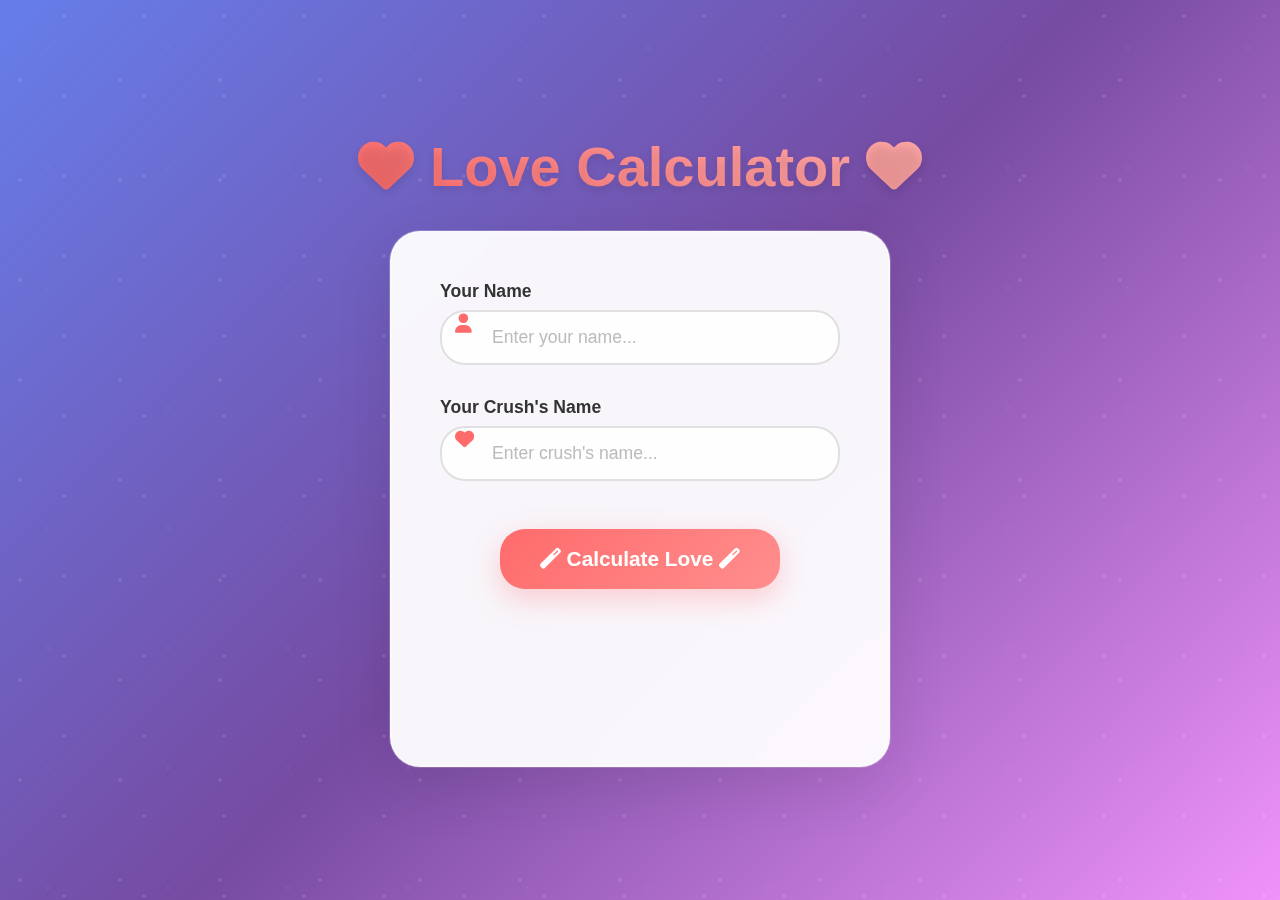
<file: index.html>
<!DOCTYPE html>
<html lang="en">
<head>
    <meta charset="UTF-8">
    <meta name="viewport" content="width=device-width, initial-scale=1.0">
    <link rel="stylesheet" href="index.css">
    <title>💕 Love Calculator 💕</title>
    <link href="https://cdnjs.cloudflare.com/ajax/libs/font-awesome/6.0.0/css/all.min.css" rel="stylesheet">
    <style>   
    </style>
</head>
<body>
    <div class="floating-hearts" id="hearts-container"></div>
    
    <h1><i class="fas fa-heart hearts-animation"></i> Love Calculator <i class="fas fa-heart hearts-animation"></i></h1>
    
    <div class="container">
        <div class="input-group">
            <i class="fas fa-user input-icon"></i>
            <label for="yourName">Your Name</label>
            <input type="text" id="yourName" name="name" placeholder="Enter your name..." required>
        </div>
        
        <div class="input-group">
            <i class="fas fa-heart input-icon"></i>
            <label for="crushName">Your Crush's Name</label>
            <input type="text" id="crushName" name="crushname" placeholder="Enter crush's name..." required>
        </div>
        
        <button id="calculate" class="calculate-btn">
            <i class="fas fa-magic"></i> Calculate Love <i class="fas fa-magic"></i>
        </button>
        
        <div id="result" class="result"></div>
    </div>

    <script src="index.js"></script>
 </body>
</html>
</file>
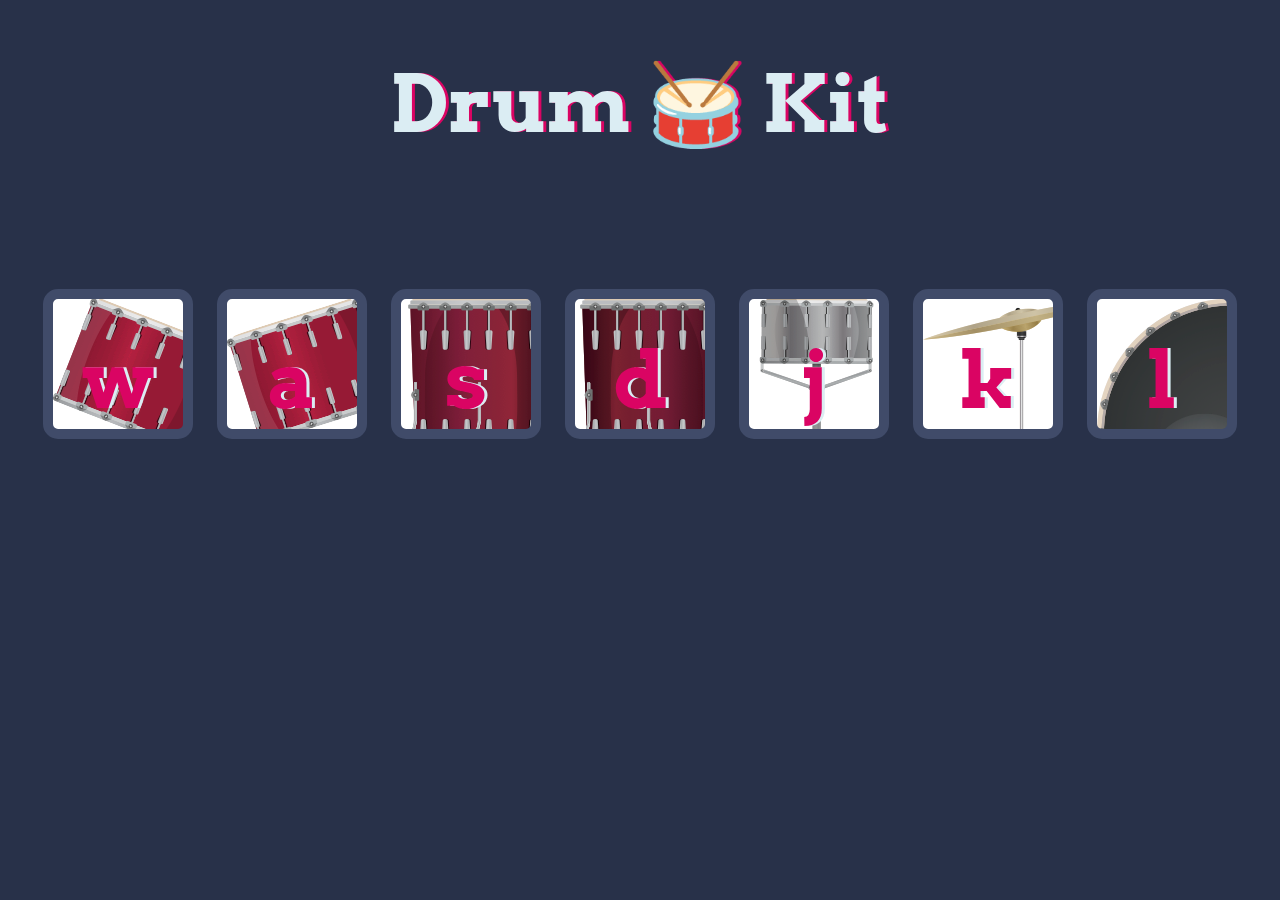
<file: DrumKit/index.html>
<!DOCTYPE html>
<html lang="en" dir="ltr">

<head>
  <meta charset="utf-8">
  <title>Drum Kit</title>
  <link rel="stylesheet" href="styles.css">
  <link href="https://fonts.googleapis.com/css?family=Arvo" rel="stylesheet">
</head>

<body>

  <h1 id="title">Drum 🥁 Kit</h1>
  <div class="set">
    <button class="w drum">w</button>
    <button class="a drum">a</button>
    <button class="s drum">s</button>
    <button class="d drum">d</button> 
    <button class="j drum">j</button>
    <button class="k drum">k</button>
    <button class="l drum">l</button>
  </div>

<script src="index.js"></script>
  <footer>
   
  </footer>
</body>

</html>
</file>
<file: index.css>
* {
            margin: 0;
            padding: 0;
            box-sizing: border-box;
        }

        body {
            font-family: 'Arial', sans-serif;
            background: linear-gradient(135deg, #667eea 0%, #764ba2 50%, #f093fb 100%);
            min-height: 100vh;
            display: flex;
            flex-direction: column;
            align-items: center;
            justify-content: center;
            padding: 20px;
            position: relative;
            overflow-x: hidden;
        }

        body::before {
            content: '';
            position: absolute;
            top: 0;
            left: 0;
            width: 100%;
            height: 100%;
            background-image: 
                radial-gradient(circle at 20% 80%, rgba(255, 255, 255, 0.1) 2px, transparent 2px),
                radial-gradient(circle at 80% 20%, rgba(255, 255, 255, 0.1) 2px, transparent 2px),
                radial-gradient(circle at 40% 40%, rgba(255, 255, 255, 0.1) 1px, transparent 1px);
            background-size: 100px 100px, 80px 80px, 120px 120px;
            animation: float 20s infinite linear;
            pointer-events: none;
        }

        @keyframes float {
            0% { transform: translateY(0) rotate(0deg); }
            100% { transform: translateY(-100vh) rotate(360deg); }
        }

        .floating-hearts {
            position: absolute;
            top: 0;
            left: 0;
            width: 100%;
            height: 100%;
            overflow: hidden;
            pointer-events: none;
        }

        .heart {
            position: absolute;
            color: rgba(255, 255, 255, 0.3);
            font-size: 20px;
            animation: floatUp 6s infinite linear;
        }

        @keyframes floatUp {
            0% {
                transform: translateY(100vh) scale(0);
                opacity: 0;
            }
            10% {
                opacity: 1;
            }
            90% {
                opacity: 1;
            }
            100% {
                transform: translateY(-100px) scale(1);
                opacity: 0;
            }
        }

        h1 {
            font-size: 3.5rem;
            background: linear-gradient(45deg, #ff6b6b, #ff8e8e, #ffa8a8);
            -webkit-background-clip: text;
            -webkit-text-fill-color: transparent;
            background-clip: text;
            text-align: center;
            margin-bottom: 2rem;
            text-shadow: 0 4px 8px rgba(0, 0, 0, 0.1);
            animation: pulse 2s infinite;
            position: relative;
            z-index: 10;
        }

        @keyframes pulse {
            0%, 100% { transform: scale(1); }
            50% { transform: scale(1.05); }
        }

        .container {
            background: rgba(255, 255, 255, 0.95);
            backdrop-filter: blur(20px);
            padding: 3rem;
            border-radius: 30px;
            box-shadow: 
                0 20px 60px rgba(0, 0, 0, 0.1),
                0 0 0 1px rgba(255, 255, 255, 0.2);
            max-width: 500px;
            width: 100%;
            text-align: center;
            position: relative;
            z-index: 10;
            border: 2px solid rgba(255, 255, 255, 0.3);
            animation: slideUp 0.8s ease-out;
        }

        @keyframes slideUp {
            from {
                opacity: 0;
                transform: translateY(50px);
            }
            to {
                opacity: 1;
                transform: translateY(0);
            }
        }

        .input-group {
            position: relative;
            margin-bottom: 2rem;
        }

        .input-icon {
            position: absolute;
            left: 15px;
            top: 50%;
            transform: translateY(-50%);
            color: #ff6b6b;
            font-size: 1.2rem;
            z-index: 2;
        }

        label {
            display: block;
            margin-bottom: 0.5rem;
            color: #333;
            font-weight: 600;
            font-size: 1.1rem;
            text-align: left;
        }

        input {
            width: 100%;
            padding: 15px 15px 15px 50px;
            border: 2px solid #e0e0e0;
            border-radius: 25px;
            font-size: 1.1rem;
            background: rgba(255, 255, 255, 0.9);
            transition: all 0.3s ease;
            outline: none;
        }

        input:focus {
            border-color: #ff6b6b;
            transform: translateY(-2px);
            box-shadow: 0 10px 30px rgba(255, 107, 107, 0.2);
            background: white;
        }

        input::placeholder {
            color: #bbb;
        }

        .calculate-btn {
            background: linear-gradient(135deg, #ff6b6b, #ff8e8e);
            color: white;
            border: none;
            padding: 18px 40px;
            font-size: 1.3rem;
            border-radius: 25px;
            cursor: pointer;
            transition: all 0.3s ease;
            font-weight: bold;
            margin: 1rem 0;
            box-shadow: 0 10px 30px rgba(255, 107, 107, 0.3);
            position: relative;
            overflow: hidden;
        }

        .calculate-btn:hover {
            transform: translateY(-3px);
            box-shadow: 0 15px 40px rgba(255, 107, 107, 0.4);
            background: linear-gradient(135deg, #ff5252, #ff8a80);
        }

        .calculate-btn:active {
            transform: translateY(0);
        }

        .calculate-btn::before {
            content: '';
            position: absolute;
            top: 50%;
            left: 50%;
            transform: translate(-50%, -50%) scale(0);
            width: 100%;
            height: 100%;
            background: radial-gradient(circle, rgba(255, 255, 255, 0.3) 0%, transparent 70%);
            border-radius: 50%;
            transition: transform 0.6s ease;
        }

        .calculate-btn:active::before {
            transform: translate(-50%, -50%) scale(1);
        }

        .result {
            margin-top: 2rem;
            font-size: 1.4rem;
            font-weight: bold;
            min-height: 80px;
            display: flex;
            align-items: center;
            justify-content: center;
            background: linear-gradient(135deg, #f093fb, #f5576c);
            -webkit-background-clip: text;
            -webkit-text-fill-color: transparent;
            background-clip: text;
            animation: fadeIn 0.5s ease;
            line-height: 1.5;
            padding: 1rem;
            border-radius: 15px;
            position: relative;
        }

        @keyframes fadeIn {
            from { opacity: 0; transform: translateY(20px); }
            to { opacity: 1; transform: translateY(0); }
        }

        .percentage-display {
            font-size: 4rem;
            background: linear-gradient(135deg, #ff6b6b, #ff8e8e);
            -webkit-background-clip: text;
            -webkit-text-fill-color: transparent;
            background-clip: text;
            margin: 1rem 0;
            animation: bounce 1s ease;
        }

        @keyframes bounce {
            0%, 20%, 50%, 80%, 100% { transform: translateY(0); }
            40% { transform: translateY(-20px); }
            60% { transform: translateY(-10px); }
        }

        .hearts-animation {
            display: inline-block;
            animation: heartBeat 1.5s infinite;
        }

        @keyframes heartBeat {
            0%, 100% { transform: scale(1); }
            25% { transform: scale(1.1); }
            50% { transform: scale(1.2); }
            75% { transform: scale(1.1); }
        }

        /* Responsive Design */
        @media (max-width: 768px) {
            body {
                padding: 10px;
            }
            
            h1 {
                font-size: 2.5rem;
            }
            
            .container {
                padding: 2rem;
                border-radius: 20px;
            }
            
            input {
                padding: 12px 12px 12px 45px;
            }
            
            .calculate-btn {
                padding: 15px 30px;
                font-size: 1.1rem;
            }
            
            .result {
                font-size: 1.2rem;
            }
            
            .percentage-display {
                font-size: 3rem;
            }
        }

         .loading {
            display: inline-block;
            width: 20px;
            height: 20px;
            border: 3px solid rgba(255, 107, 107, 0.3);
            border-radius: 50%;
            border-top-color: #ff6b6b;
            animation: spin 1s ease-in-out infinite;
        }

        @keyframes spin {
            to { transform: rotate(360deg); }
        }
</file>
<file: DrumKit/styles.css>
body {
  text-align: center;
  background-color: #283149;
}

h1 {
  font-size: 5rem;
  color: #DBEDF3;
  font-family: "Arvo", cursive;
  text-shadow: 3px 0 #DA0463;

}

footer {
  color: #DBEDF3;
  font-family: sans-serif;
}

.w {
    background-image: url("images/tom1.png");


}

.a {

      background-image: url("images/tom2.png");


}

.s {  

     background-image: url("images/tom3.png");


}

.d {


  background-image: url("images/tom4.png");


}

.j {

  
  background-image: url("images/snare.png");


}

.k {

  
  background-image: url("images/crash.png");


}

.l {

  
  background-image: url("images/kick.png");

}

.set {
  margin: 10% auto;
}

.game-over {
  background-color: red;
  opacity: 0.8;
}

.pressed {
  box-shadow: 0 3px 4px 0 #DBEDF3;
  opacity: 0.5;
}

.red {
  color: red;
}

.drum {
  outline: none;
  border: 10px solid #404B69;
  font-size: 5rem;
  font-family: 'Arvo', cursive;
  line-height: 2;
  font-weight: 900;
  color: #DA0463;
  text-shadow: 3px 0 #DBEDF3;
  border-radius: 15px;
  display: inline-block;
  width: 150px;
  height: 150px;
  text-align: center;
  margin: 10px;
  background-color: white;
}
</file>
